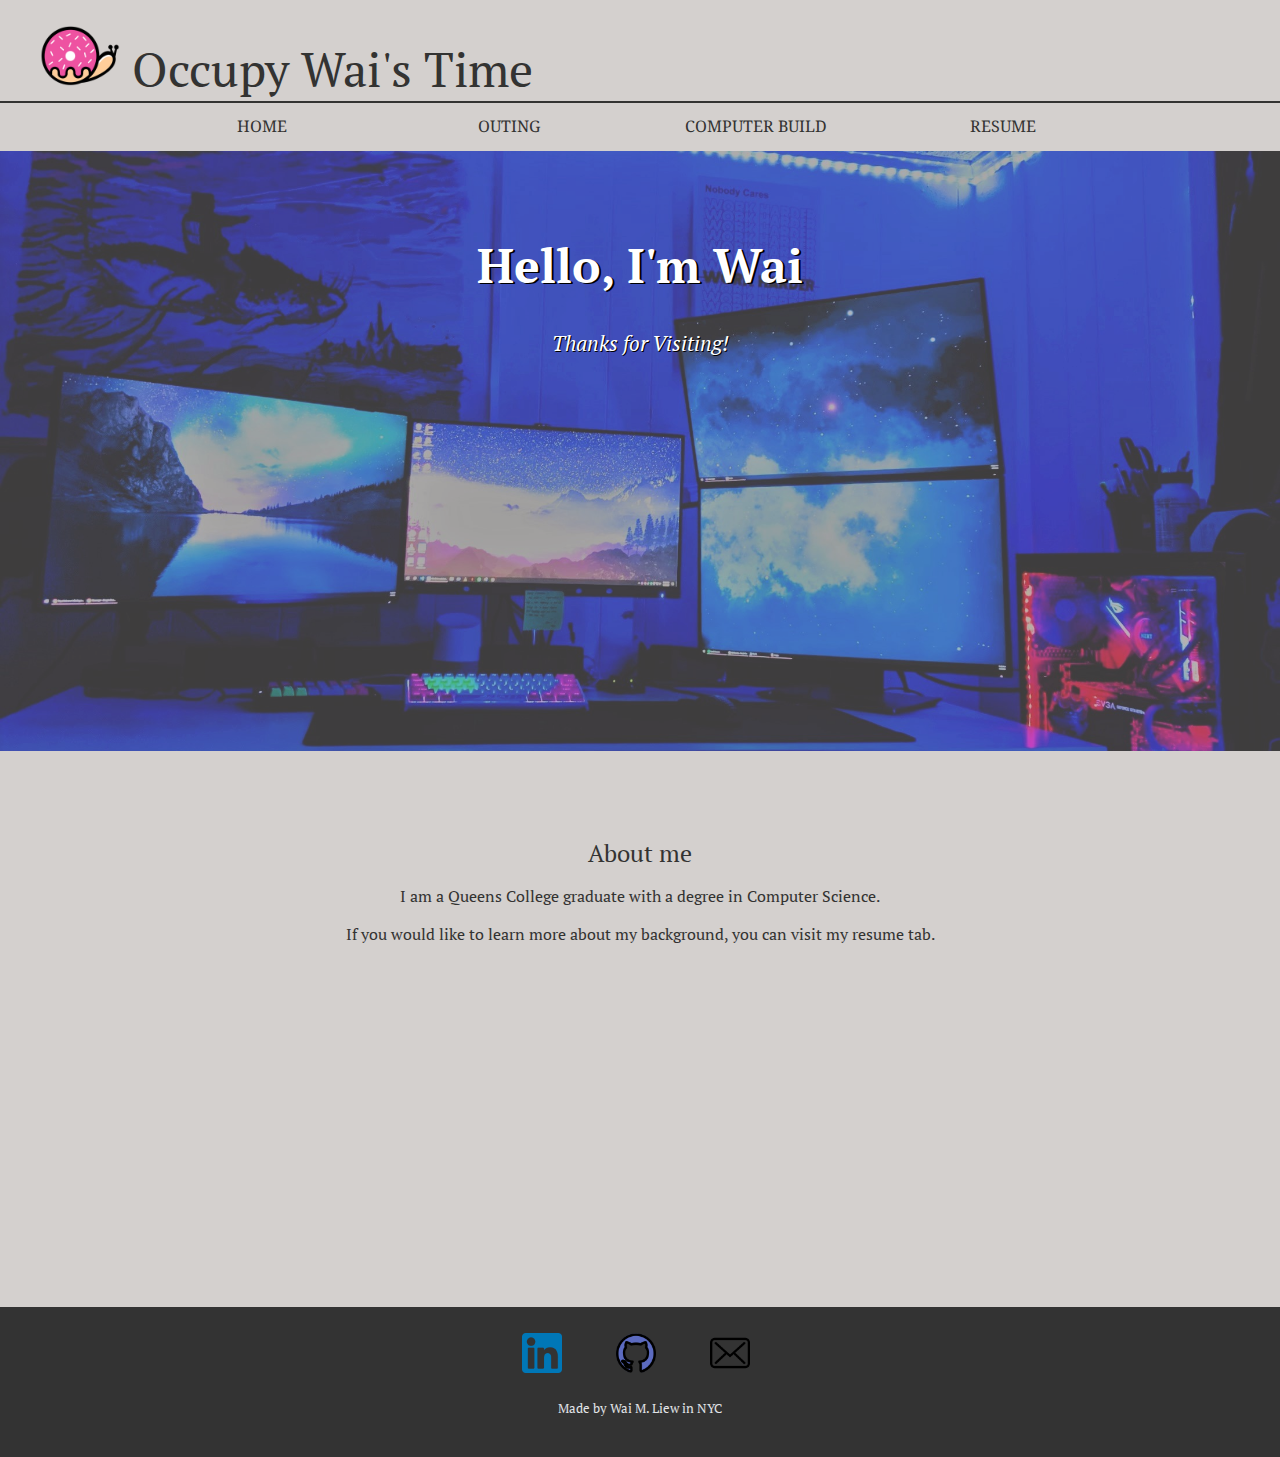
<file: index.html>
<!DOCTYPE html>
<html>

<head>
    <meta charset="utf-8">
    <meta name="viewport" content="width=device-width, minimum-scale=1.0, initial-scale=1.0, user-scalable=yes">
    <meta charset="utf-8">
    <meta name="author" content="Wai Mun Liew">
    <meta itemprop="image" content="images/icon2.png">
    <meta name="mobile-web-app-capable" content="yes">
    <title>Wai Mun Liew</title>
    <link href="https://fonts.googleapis.com/css?family=Noto+Serif|PT+Serif&display=swap" rel="stylesheet">
    <link rel="icon" sizes="192x192" href="images/icon2.png">
    <link rel="stylesheet" href="CSS/style.css">
</head>

<body>

    <header class="header">
        <div class="header_inner">
            <img class="header_logo" src="images/icon2.png" alt="Snail Icon">
            <h1 class="header_title">
                Occupy Wai's Time
            </h1>
            <a id="menu" class="header_menu">
                <svg xmlns="http://www.w3.org/2000/svg" viewBox="0 0 124 124" alt="Hamburger Icon">
                    <g>
                        <path d="M112,6H12C5.4,6,0,11.4,0,18s5.4,12,12,12h100c6.6,0,12-5.4,12-12S118.6,6,112,6z" />
                        <path d="M112,50H12C5.4,50,0,55.4,0,62c0,6.6,5.4,12,12,12h100c6.6,0,12-5.4,12-12C124,55.4,118.6,50,112,50z" />
                        <path d="M112,94H12c-6.6,0-12,5.4-12,12s5.4,12,12,12h100c6.6,0,12-5.4,12-12S118.6,94,112,94z" />
                    </g>
                </svg>
            </a>
        </div>
    </header>

    <nav id="drawer" class="nav">
        <ul class="nav_list">
            <li class="nav_item"><a href="index.html"> Home </a></li>
            <li class="nav_item"><a href="outing.html"> Outing </a></li>
            <li class="nav_item"><a href="build.html"> Computer build </a></li>
            <li class="nav_item"><a href="Wai_M_Liew_Resume.pdf" target="_blank"> Resume </a></li>
        </ul>
    </nav>

    <main>

        <div class="hero-image" style= "background-image: url('images/MVIMG_20200109_232557.jpg')"></div>
        <div class="hero-text">
            <h1 id="greeting-text">Hello, I'm Wai</h1>
            <p id="hero-sub">Thanks for Visiting!</p>
        </div>
        
        
        
        
        <section class="content">

            <article class="text_Section_main"><br><br><br>
                <h2 class="text_title"> About me </h2>
                <p id="text_description">I am a Queens College graduate with a degree in Computer Science.</p>

                

                <p id="text_description">If you would like to learn more about my background, you can visit my resume tab.</p>
            </article>

            <br><br><br><br><br><br><br><br><br><br><br><br><br><br><br>

        </section>

        <footer>

            <ul class="social">
                <ul class="social">
                    <li> <a href="https://www.linkedin.com/in/wai-mun-liew/"><img class="footer_icon" src="images/icon_in.png" alt="icon LinkedIn"></a></li>
                    <li><a href="https://github.com/wailiew"><img class="footer_icon" src="images\icon_github.png" alt="icon Gitthub"></a></li>
                    <li><a href="mailto:WaiLiew2@gmail.com" target="_blank"><img class="footer_icon" src="images\icon_email.png" alt="icon Mail"></a></li>
                </ul>
            </ul>
            <p class="end_footer">Made by Wai M. Liew in NYC</p>

        </footer>


    </main>

    <script src="JS/script.js"></script>



</body></html>
</file>
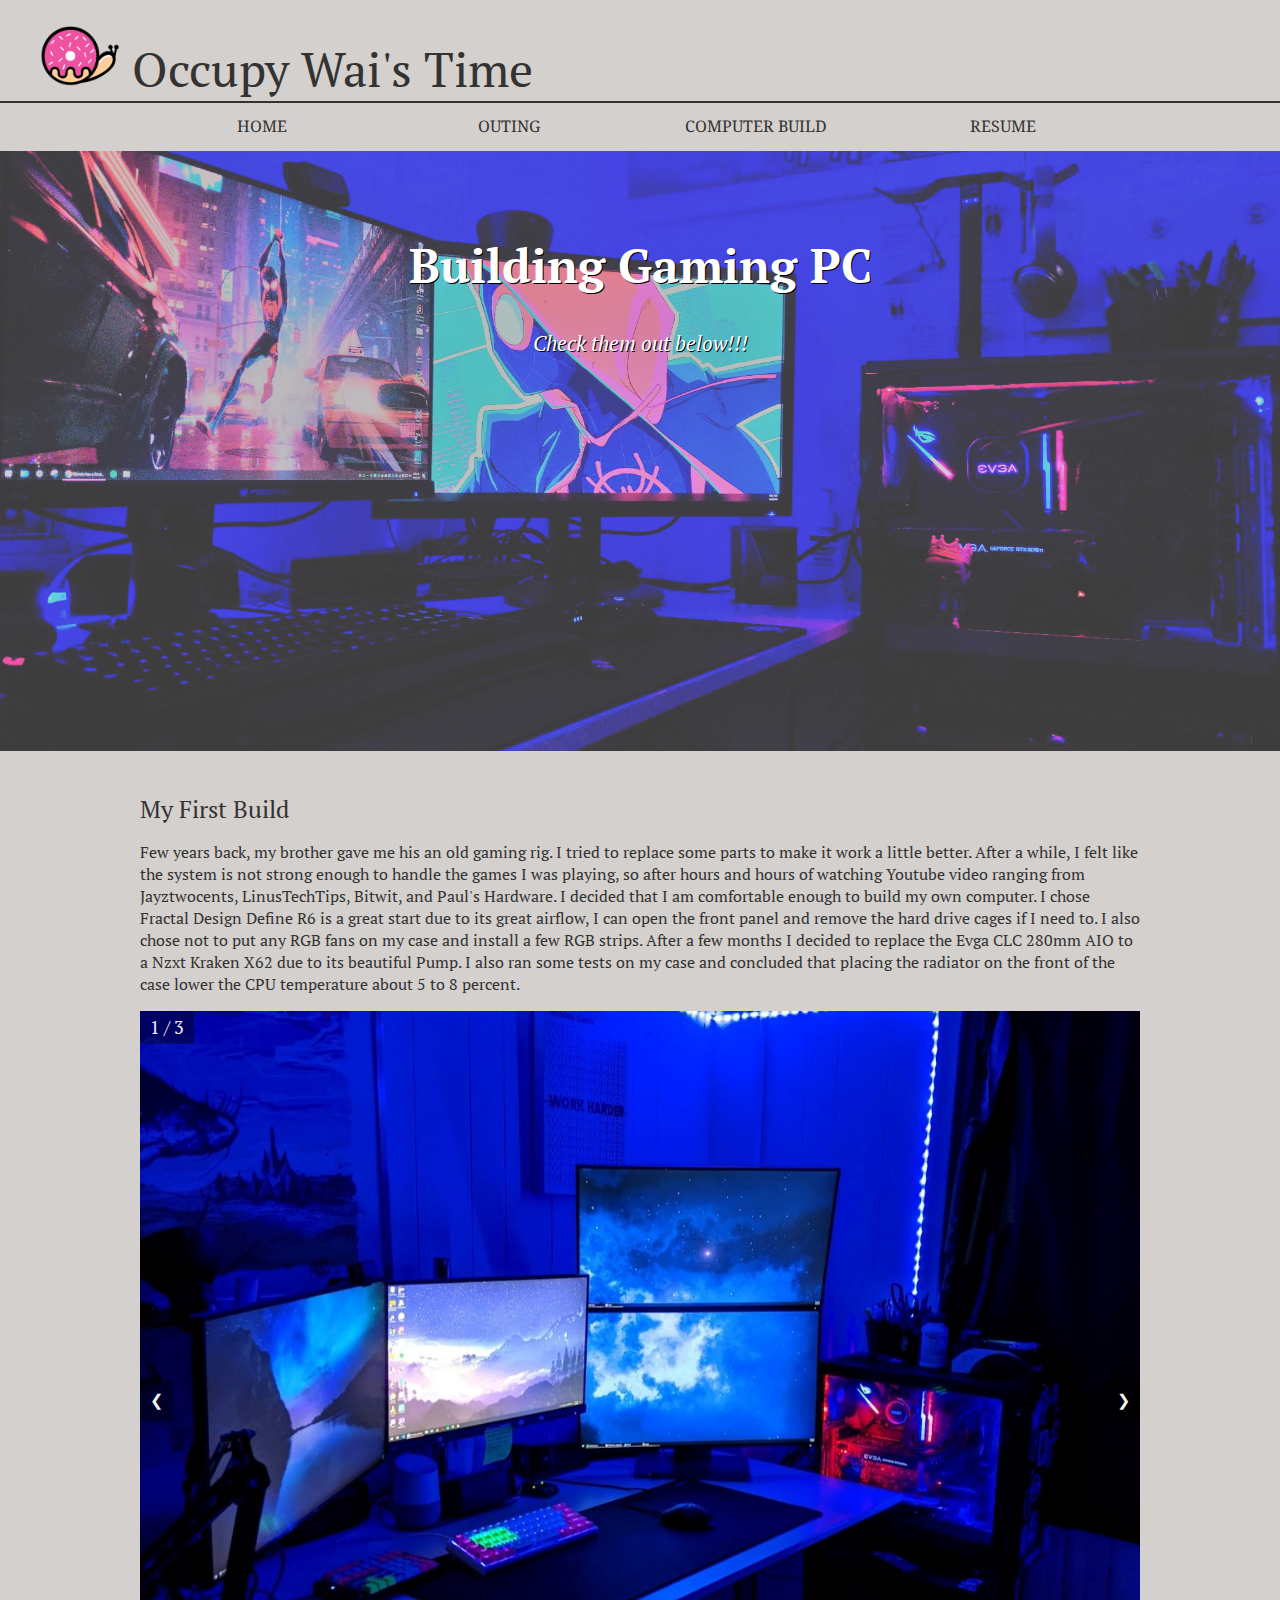
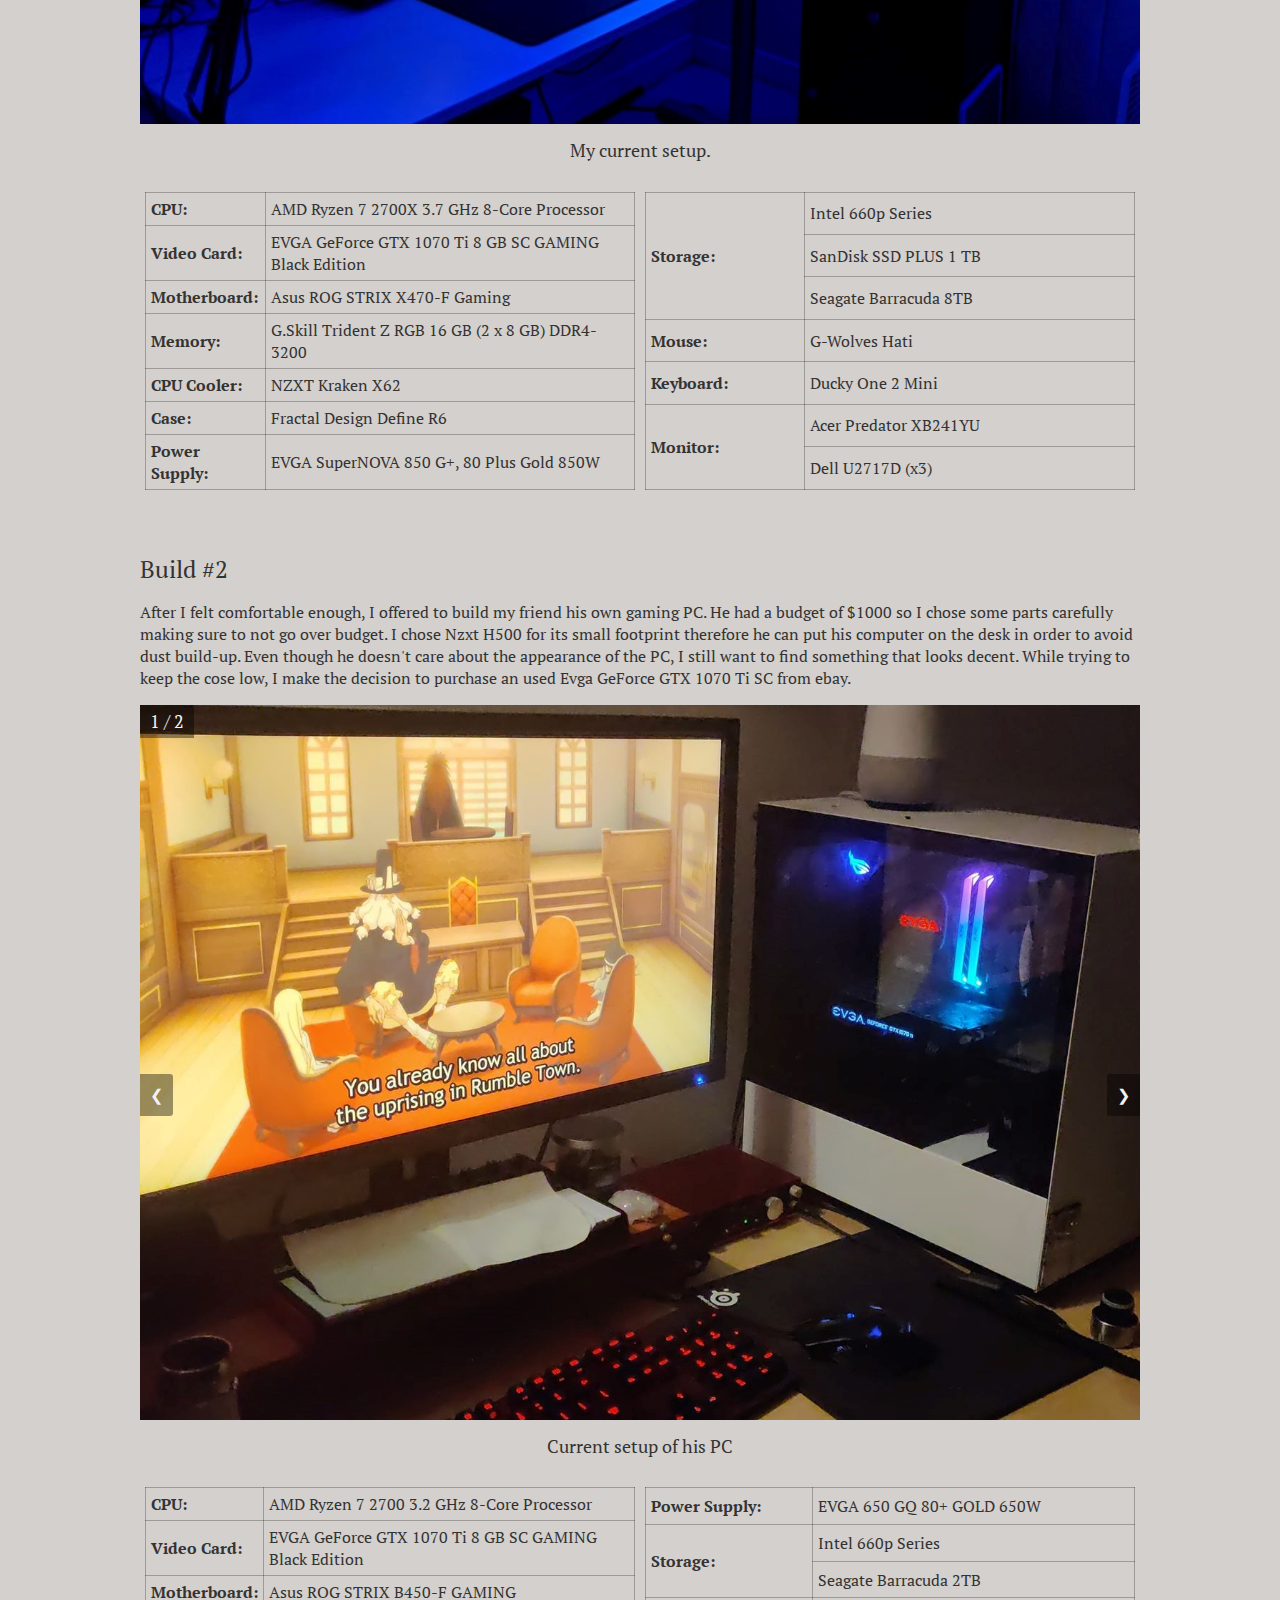
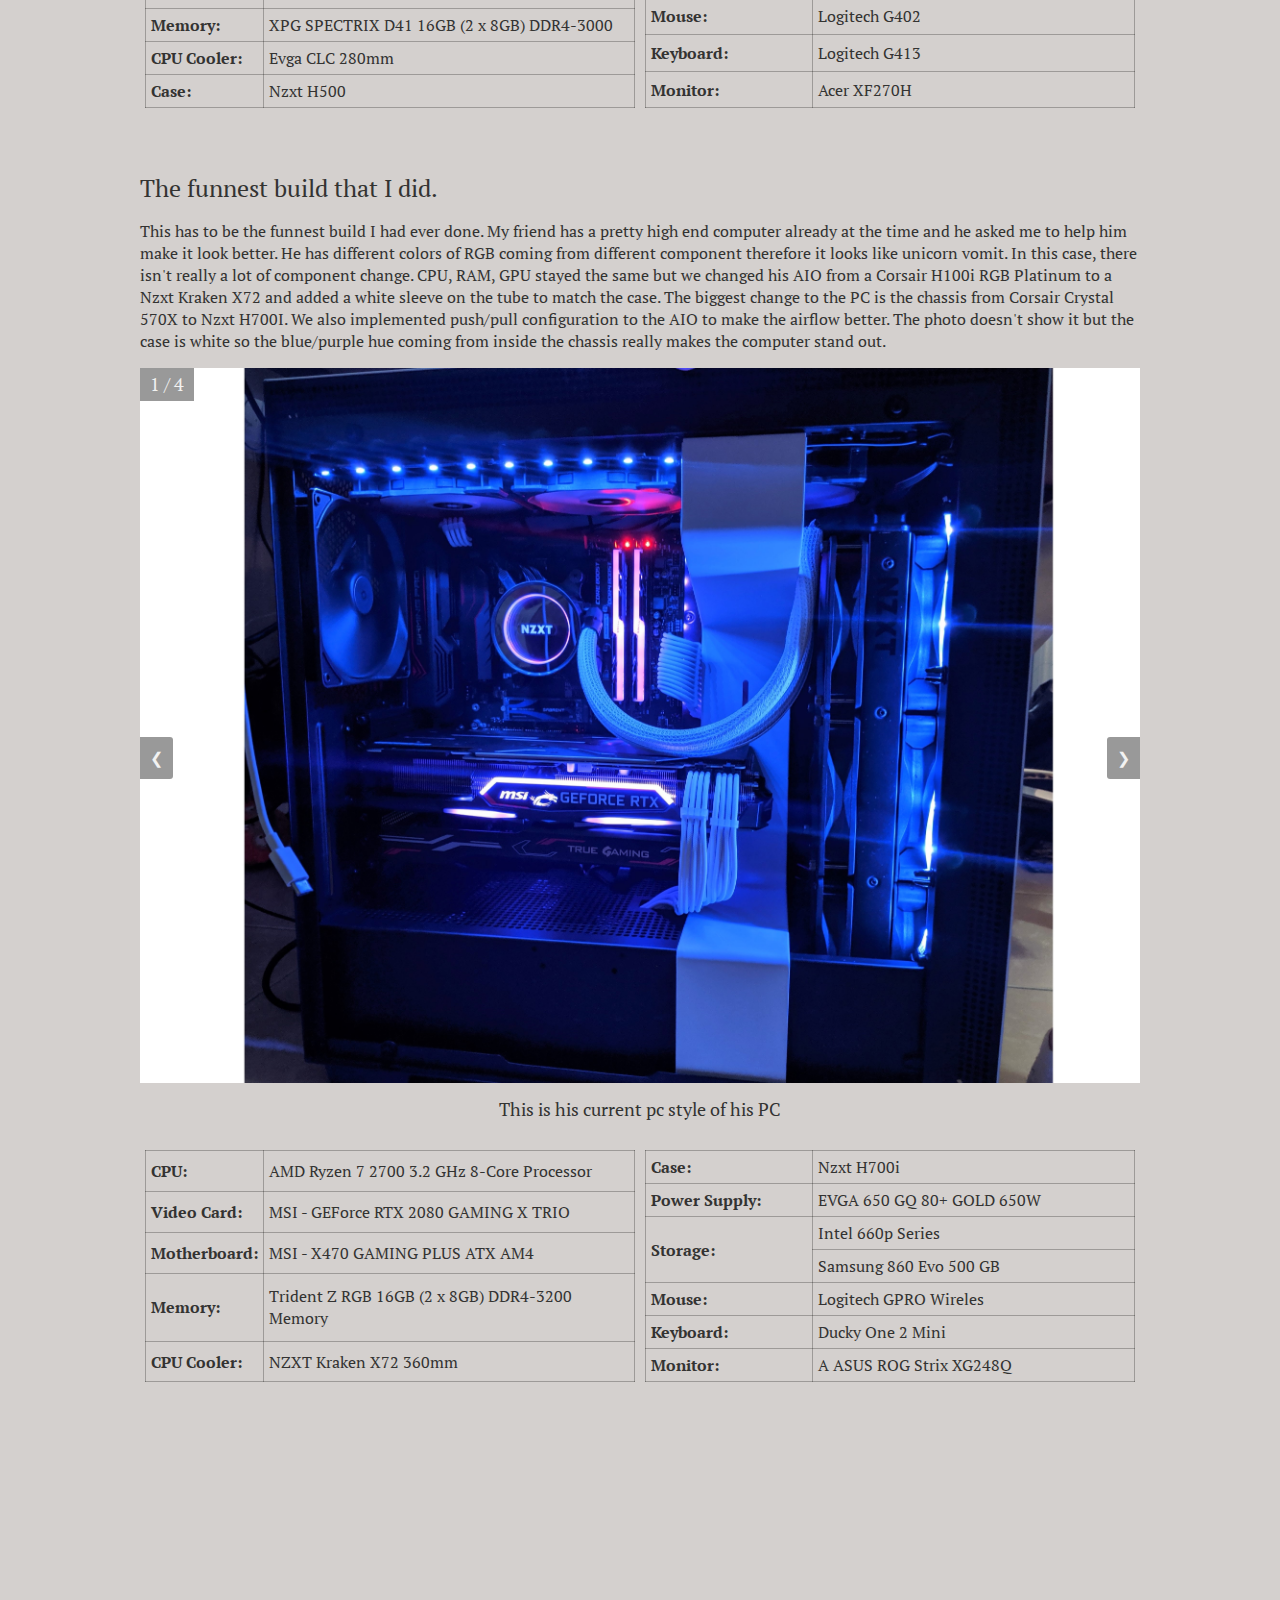
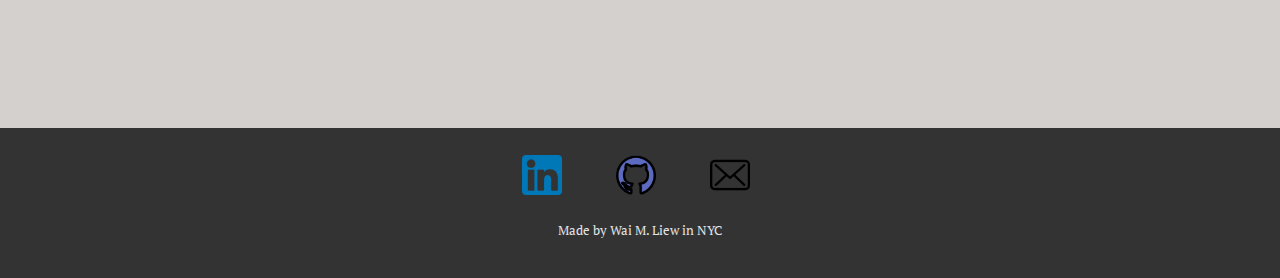
<file: build.html>
<!DOCTYPE html>
<html>

<head>
    <meta charset="utf-8">
    <meta name="viewport" content="width=device-width, minimum-scale=1.0, initial-scale=1.0, user-scalable=yes">
    <meta charset="utf-8">
    <meta name="author" content="Wai Mun Liew">
    <meta itemprop="image" content="images/icon2.png">
    <meta name="mobile-web-app-capable" content="yes">
    <title>Wai Mun Liew</title>
    <link href="https://fonts.googleapis.com/css?family=Noto+Serif|PT+Serif&display=swap" rel="stylesheet">    <link rel="icon" sizes="192x192" href="images/icon2.png">
    <link rel="stylesheet" href="CSS/slideshow.css">
    <link rel="stylesheet" href="CSS/style.css">

</head>

<body>

    <header class="header">
        <div class="header_inner">
            <img class="header_logo" src="images/icon2.png" alt="Snail Icon">
            <h1 class="header_title">
                Occupy Wai's Time
            </h1>
            <a id="menu" class="header_menu">
                <svg xmlns="http://www.w3.org/2000/svg" viewBox="0 0 124 124" alt="Hamburger Icon">
                    <g>
                        <path d="M112,6H12C5.4,6,0,11.4,0,18s5.4,12,12,12h100c6.6,0,12-5.4,12-12S118.6,6,112,6z" />
                        <path d="M112,50H12C5.4,50,0,55.4,0,62c0,6.6,5.4,12,12,12h100c6.6,0,12-5.4,12-12C124,55.4,118.6,50,112,50z" />
                        <path d="M112,94H12c-6.6,0-12,5.4-12,12s5.4,12,12,12h100c6.6,0,12-5.4,12-12S118.6,94,112,94z" />
                    </g>
                </svg>
            </a>
        </div>
    </header>


    <nav id="drawer" class="nav">
        <ul class="nav_list">
            <li class="nav_item"><a href="index.html"> Home </a></li>
            <li class="nav_item"><a href="outing.html"> Outing </a></li>
            <li class="nav_item"><a href="build.html"> Computer build </a></li>
            <li class="nav_item"><a href="Wai_M_Liew_Resume.pdf" target="_blank"> Resume </a></li>
        </ul>
    </nav>

    <main>

        <div class="hero-image" style=" background-image:url('images/build.jpg')"></div>
        <div class="hero-text">
            <h1 id="greeting-text">Building Gaming PC</h1>
            <p id="hero-sub">Check them out below!!!</p>
        </div>


        <section class="content">
            <br>
            <article class="text_Section">
                <h2 class="text_title">My First Build</h2>
                <p id="text_description">Few years back, my brother gave me his an old gaming rig. I tried to replace some parts to make it work a little better. After a while, I felt like the system is not strong enough to handle the games I was playing, so after hours and hours of watching Youtube video ranging from Jayztwocents, LinusTechTips, Bitwit, and Paul's Hardware. I decided that I am comfortable enough to build my own computer. I chose Fractal Design Define R6 is a great start due to its great airflow, I can open the front panel and remove the hard drive cages if I need to. I also chose not to put any RGB fans on my case and install a few RGB strips. After a few months I decided to replace the Evga CLC 280mm AIO to a Nzxt Kraken X62 due to its beautiful Pump. I also ran some tests on my case and concluded that placing the radiator on the front of the case lower the CPU temperature about 5 to 8 percent.</p>
            </article>

            <div class="slideshow-container">
                <div class="mySlides1">
                    <div class="numbertext">1 / 3</div>
                    <img class="slideshow_image" src="images/MVIMG_20200109_232613.jpg" style="width:100%">
                    <div class="slideshow_text">My current setup.</div>
                </div>
                <div class="mySlides1">
                    <div class="numbertext">2 / 3</div>
                    <img class="slideshow_image" src="images/IMG_20190728_171851.jpg" style="width:100%">
                    <div class="slideshow_text"> Current style of my PC. I wanted something yin and yang. I found that blue and red are a great combo. </div>
                </div>
                <div class="mySlides1">
                    <div class="numbertext">3 / 3</div>
                    <img class="slideshow_image" src="images/1552318439867.jpg" style="width:100%">
                    <div class="slideshow_text">When I first build my PC.</div>
                </div>
                <a class="prev" onclick="plusSlides(-1, 0)">&#10094;</a>
                <a class="next" onclick="plusSlides(1, 0)">&#10095;</a>

            </div>
            <div class="table-container">
                <table>
                    <tr>
                        <th>CPU:</th>
                        <td> AMD Ryzen 7 2700X 3.7 GHz 8-Core Processor </td>
                    </tr>
                    <tr>
                        <th>Video Card:</th>
                        <td> EVGA GeForce GTX 1070 Ti 8 GB SC GAMING Black Edition</td>
                    </tr>
                    <tr>
                        <th>Motherboard:</th>
                        <td> Asus ROG STRIX X470-F Gaming </td>
                    </tr>

                    <tr>
                        <th>Memory:</th>
                        <td> G.Skill Trident Z RGB 16 GB (2 x 8 GB) DDR4-3200 </td>
                    </tr>
                    <tr>
                        <th>CPU Cooler:</th>
                        <td> NZXT Kraken X62 </td>
                    </tr>
                    <tr>
                        <th>Case:</th>
                        <td> Fractal Design Define R6 </td>
                    </tr>
                    <tr>
                        <th>Power Supply:</th>
                        <td> EVGA SuperNOVA 850 G+, 80 Plus Gold 850W </td>
                    </tr>
                </table>

                <table>
                    <tr>
                        <th rowspan="3">Storage:</th>
                        <td> Intel 660p Series </td>
                    </tr>
                    <tr>
                        <td>SanDisk SSD PLUS 1 TB</td>
                    </tr>
                    <tr>
                        <td>Seagate Barracuda 8TB</td>
                    </tr>
                    <tr>
                        <th>Mouse:</th>
                        <td> G-Wolves Hati </td>
                    </tr>
                    <tr>
                        <th>Keyboard:</th>
                        <td> Ducky One 2 Mini </td>
                    </tr>
                    <tr>
                        <th rowspan="2">Monitor:</th>
                        <td> Acer Predator XB241YU </td>
                    </tr>
                    <tr>
                        <td>Dell U2717D (x3)</td>
                    </tr>
                </table>
            </div>
            <article class="text_Section"> <br><br>

                <h2 class="text_title">Build #2</h2>
                <p id="text_description">After I felt comfortable enough, I offered to build my friend his own gaming PC. He had a budget of $1000 so I chose some parts carefully making sure to not go over budget. I chose Nzxt H500 for its small footprint therefore he can put his computer on the desk in order to avoid dust build-up. Even though he doesn't care about the appearance of the PC, I still want to find something that looks decent. While trying to keep the cose low, I make the decision to purchase an used Evga GeForce GTX 1070 Ti SC from ebay.</p>
            </article>

            <div class="slideshow-container">
                <div class="mySlides2">
                    <div class="numbertext">1 / 2</div>
                    <img class="slideshow_image" src="images/nzxt510.jpg" style="width:100%">
                    <div class="slideshow_text"> Current setup of his PC</div>
                </div>
                <div class="mySlides2">
                    <div class="numbertext">2 / 2</div>
                    <img class="slideshow_image" src="images/IMG_20190524_000950.jpg" style="width:100%">
                    <div class="slideshow_text">Booting up after putting everything together.</div>
                </div>
                <a class="prev" onclick="plusSlides(-1, 1)">&#10094;</a>
                <a class="next" onclick="plusSlides(1, 1)">&#10095;</a>
            </div>

            <div class="table-container">
                <table>
                    <tr>
                        <th>CPU:</th>
                        <td> AMD Ryzen 7 2700 3.2 GHz 8-Core Processor </td>
                    </tr>
                    <tr>
                        <th>Video Card:</th>
                        <td> EVGA GeForce GTX 1070 Ti 8 GB SC GAMING Black Edition</td>
                    </tr>
                    <tr>
                        <th>Motherboard:</th>
                        <td> Asus ROG STRIX B450-F GAMING </td>
                    </tr>

                    <tr>
                        <th>Memory:</th>
                        <td> XPG SPECTRIX D41 16GB (2 x 8GB) DDR4-3000 </td>
                    </tr>
                    <tr>
                        <th>CPU Cooler:</th>
                        <td> Evga CLC 280mm </td>
                    </tr>
                    <tr>
                        <th>Case:</th>
                        <td> Nzxt H500 </td>
                    </tr>

                </table>
                <table>


                    <tr>
                        <th>Power Supply:</th>
                        <td> EVGA 650 GQ 80+ GOLD 650W </td>
                    </tr>

                    <tr>
                        <th rowspan="2">Storage:</th>
                        <td> Intel 660p Series </td>
                    </tr>
                    <tr>
                        <td>Seagate Barracuda 2TB</td>
                    </tr>


                    <tr>
                        <th>Mouse:</th>
                        <td> Logitech G402 </td>
                    </tr>

                    <tr>
                        <th>Keyboard:</th>
                        <td> Logitech G413 </td>
                    </tr>
                    <tr>
                        <th>Monitor:</th>
                        <td> Acer XF270H </td>
                    </tr>
                </table>
            </div>

            <article class="text_Section"> <br><br>
                <h2 class="text_title">The funnest build that I did.</h2>
                <p id="text_description">This has to be the funnest build I had ever done. My friend has a pretty high end computer already at the time and he asked me to help him make it look better. He has different colors of RGB coming from different component therefore it looks like unicorn vomit. In this case, there isn't really a lot of component change. CPU, RAM, GPU stayed the same but we changed his AIO from a Corsair H100i RGB Platinum to a Nzxt Kraken X72 and added a white sleeve on the tube to match the case. The biggest change to the PC is the chassis from Corsair Crystal 570X to Nzxt H700I. We also implemented push/pull configuration to the AIO to make the airflow better. The photo doesn't show it but the case is white so the blue/purple hue coming from inside the chassis really makes the computer stand out.
                </p>
            </article>

            <div class="slideshow-container">
                <div class="mySlides3">
                    <div class="numbertext">1 / 4</div>
                    <img class="slideshow_image" src="images/IMG_20190728_044626.jpg" style="width:100%">
                    <div class="slideshow_text">This is his current pc style of his PC </div>
                </div>

                <div class="mySlides3">
                    <div class="numbertext">2 / 4</div>
                    <img class="slideshow_image" src="images/IMG_20190727_001159.jpg" style="width:100%">
                    <div class="slideshow_text">Moving parts from one chassie to another</div>

                </div>
                <div class="mySlides3">
                    <div class="numbertext">3 / 4</div>
                    <img class="slideshow_image" src="images/67495207_654356278411323_8100663488281575424_n.jpg" style="width:100%">
                    <div class="slideshow_text">His current streaming/gaming station</div>
                </div>
                <div class="mySlides3">
                    <div class="numbertext">4 / 4</div>
                    <img class="slideshow_image" src="images/67467659_378082009757474_2622225929623044096_n.jpg" style="width:100%">
                    <div class="slideshow_text">His old PC design</div>
                </div>
                <a class="prev" onclick="plusSlides(-1, 2)">&#10094;</a>
                <a class="next" onclick="plusSlides(1, 2)">&#10095;</a>


            </div>
            <div class="table-container">
                <table>
                    <tr>
                        <th>CPU:</th>
                        <td> AMD Ryzen 7 2700 3.2 GHz 8-Core Processor </td>
                    </tr>
                    <tr>
                        <th>Video Card:</th>
                        <td> MSI - GEForce RTX 2080 GAMING X TRIO</td>
                    </tr>
                    <tr>
                        <th>Motherboard:</th>
                        <td> MSI - X470 GAMING PLUS ATX AM4 </td>
                    </tr>

                    <tr>
                        <th>Memory:</th>
                        <td>Trident Z RGB 16GB (2 x 8GB) DDR4-3200 Memory</td>
                    </tr>
                    <tr>
                        <th>CPU Cooler:</th>
                        <td> NZXT Kraken X72 360mm </td>
                    </tr>

                </table>
                <table>
                    <tr>
                        <th>Case:</th>
                        <td> Nzxt H700i </td>
                    </tr>


                    <tr>
                        <th>Power Supply:</th>
                        <td> EVGA 650 GQ 80+ GOLD 650W </td>
                    </tr>


                    <tr>
                        <th rowspan="2">Storage:</th>
                        <td> Intel 660p Series </td>
                    </tr>
                    <tr>
                        <td>Samsung 860 Evo 500 GB</td>
                    </tr>
                    <tr>
                        <th>Mouse:</th>
                        <td> Logitech GPRO Wireles </td>
                    </tr>

                    <tr>
                        <th>Keyboard:</th>
                        <td> Ducky One 2 Mini </td>
                    </tr>
                    <tr>
                        <th>Monitor:</th>
                        <td> A ASUS ROG Strix XG248Q </td>
                    </tr>
                </table>
            </div>

            <br><br><br><br><br><br><br><br><br><br><br><br><br><br><br>

        </section>




        <footer>

            <ul class="social">
                <ul class="social">
                    <li> <a href="https://www.linkedin.com/in/wai-mun-liew/"><img class="footer_icon" src="images\icon_in.png" alt="icon LinkedIn"></a></li>
                    <li><a href="https://github.com/wailiew"><img class="footer_icon" src="images\icon_github.png" alt="icon Gitthub"></a></li>
                    <li><a href="mailto:WaiLiew2@gmail.com" target="_blank"><img class="footer_icon" src="images\icon_email.png" alt="icon Mail"></a></li>
                </ul>
            </ul>
            <p class="end_footer">Made by Wai M. Liew in NYC</p>

        </footer>


    </main>
    <script src="JS/slideshowscript.js"></script>
    <script src="JS/script.js"></script>


</body></html>
</file>
<file: CSS/style.css>
/**
 * 
 * common css
 * 
 */

/*hide hamburger icon*/
.header_menu {
    display: none;
}

body {
    font-family: 'PT Serif', serif;

}

img {
    max-width: 100%;
}

ul {
    list-style: none;
    padding: 0;
}

body,
html {
    background-color: #d4d0ce;
    margin: 0;
    padding: 0;
    width: 100%;
    height: 100%;
    color: #333332;
}

.content {
    flex-wrap: wrap;
    margin-left: 3%;
    margin-right: 3%;
}

.text_Section {
    clear: both;
    
}

.text_title {
    font-weight: 500;
    margin-bottom: .2em;
}

.text_description {
    text-decoration: none;
    padding: 1.5em inherit;
    font-size: .9em;
}


.text_Section_main {
    text-align: center;
}



/*
 *header 
 * 
 * 
*/

.header {
    box-shadow: 0 2px ;
    border-color:  white: 
    min-height: 56px;
    transition: min-height 0.3s;
    display: block;
}

.header_inner {
    width: 100%;
}

.header_logo {
    height: 100px;
    margin: .9em 1.5em .4em 2.5em;
    vertical-align: top;
}

.header_title {
    font-weight: 300;
    font-size: 4em;
    margin: .3em 0 0 auto;
    display: inline-block;
}

/*
 *
 * nav bar
 * 
*/

.nav {
    width: 100%;
}

.nav_list {
    padding: 0;
    margin: 0;   

}

.nav_item {
    display: inline-block;
    align-content: center;
    width: 25%;
    line-height: 20px;
    padding: 15px 0px 15px 0px;
    text-transform: uppercase;
    text-align: center;
    
}

.nav a {
    text-decoration: none;
    color: #333332;
    font-size: 1.2em;
    font-family: 'Noto Serif', serif;

}

.nav a:hover {
    text-decoration: underline;
    color: #9183f0;
}



/*
 *
 * Hero
 * 
*/

.hero-image{
    background-color: #cccccc;
    height: 600px;
    background-position: center;
    background-repeat: no-repeat;
    background-size: cover;
    position: relative;
    opacity: 0.7;
}


.hero-text {
    text-align: center;
    position: absolute;
    top: 40%;
    left: 50%;
    height: auto;
    transform: translate(-50%, -90%);
    color: white;
    text-shadow: 1.5px 1.5px black;
}

#greeting-text {
    font-size: 3em;
}

#hero-sub {
    font-size: 1.3em;
    font-style: italic;
}




/*
 *
 * Table
 * 
*/
table,
th,
td {
    border: .1px solid rgba(0, 0, 0, 0.26);

    border-collapse: collapse;
}

.table-container {
    display: flex;
    flex-wrap: wrap;

}

table {
    width: 49%;
    min-width: 20em;

    margin-left: auto;
    margin-right: auto;
}

th,
td {
    padding: 5px;
    text-align: left;
}

/*
 *
 * footer
 * 
*/

footer {
    background: #333333;
    height: 150px;
    text-align: center;
}

footer ul {
    padding-top: 10px;
    width: 850;
}


footer li {
    display: inline;
    padding: 5px;
}


.footer_icon {
    height: 40px;
    margin: .4em 1.5em .4em 1em;
}

.end_footer {
    color: #e1e3e7;
    font-size: .8em;
}



@media screen and (max-width: 600px) {

    .content {
        margin-left: 3%;
        margin-right: 3%;
    }

    .header_logo {
        margin-left: .5em;
        height: 48px;
        margin-right: 0.5em;
    }

    .header_title {
        margin-left: 0;
        font-size: 2em;
        vertical-align: bottom;
    }

    .header_menu svg {
        width: 32px;
        fill: #E0E0E0;
    }

    .nav {
        z-index: 10;
        background-color: #fff;
        width: 300px;
        position: absolute;
        -webkit-transform: translate(-300px, 0);
        transform: translate(-300px, 0);
        transition: transform 0.3s ease;
    }

    .nav.open {
        -webkit-transform: translate(0, 0);
        transform: translate(0, 0);
    }

    .nav_item {
        display: list-item;
        border-bottom: 1px solid #E0E0E0;
        width: 100%;
        text-align: left;
        margin-left: 3%;
        margin-right: 0;
        padding-right: 0;
    }

    .header_menu {
        display: inline-block;
        position: absolute;
        right: 0;
        padding: 1em;
    }

    /*
    slideshow for build
    
    */
    .prev,
    .next,
    .slideshow_text,
    .numbertext {
        font-size: 1em;
    }

    /*
    tabbed image for build
    
    */



}

@media screen and (min-width: 601px) {

    .header_logo {
        height: 80px;
        margin-right: 0.5em;
    }

    .header_title {
        margin-left: 0;
        font-size: 3em;
        vertical-align: bottom;
    }

    .nav_item {
        width: 24.3%;
    }

    .nav a {
        font-size: .9em;
    }

    .slideshow_text {
        min-height: 3em;
    }

    #text_description {
        font-size: 1em;
    }
}

@media screen and (min-width: 720px) {

    .header_inner,
    .nav {
        width: 100%;
        margin-left: auto;
        margin-right: auto;
    }

    .content {
        margin-left: 3%;
        margin-right: 3%;
    }

    .nav a {
        font-size: 1em;
    }

    .slideshow_text {
        min-height: 3em;
    }
}

@media screen and (min-width: 1000px) {

    .nav,
    .content {
        width: 1000px;
        margin-left: auto;
        margin-right: auto;
    }
}
</file>
<file: CSS/slideshow.css>
.mySlides1,
.mySlides2,
.mySlides3 {
    display: none;
}



/* Slideshow container */
.slideshow-container {
  max-width: 1000px;
  position: relative;
  margin: auto;
}

.slideshow_image {
    width: 100%
}


/* Number text (1/3 etc) */
.numbertext {
    color: #f2f2f2;
    padding: 5px 10px;
    font-size: 1.1em;
    position: absolute;
    top: 0;
    background-color: rgba(0, 0, 0, 0.4);
}


/* Next & previous buttons */
.prev,
.next {
    cursor: pointer;
    position: absolute;
    top: 50%;
    width: auto;
    padding: 10px;
    margin-top: -22px;
    color: #f2f2f2;
    background-color: rgba(0, 0, 0, 0.4);
    transition: 0.4s ease;
    border-radius: 0 3px 3px 0;
    user-select: none;
}

/* Position the "next button" to the right */
.next {
    right: 0;  
    border-radius: 3px 0 0 3px;

}

/* On hover, add a grey background color */
.prev:hover,
.next:hover {
    background-color: #f1f1f1;
    color: black;
}

/* Caption text */
.slideshow_text {
    padding-top: 10px;
    bottom: 8px;
    width: 100%;
    min-height: 4em;
    text-align: center;
    font-size: 1.1em;
}
</file>
